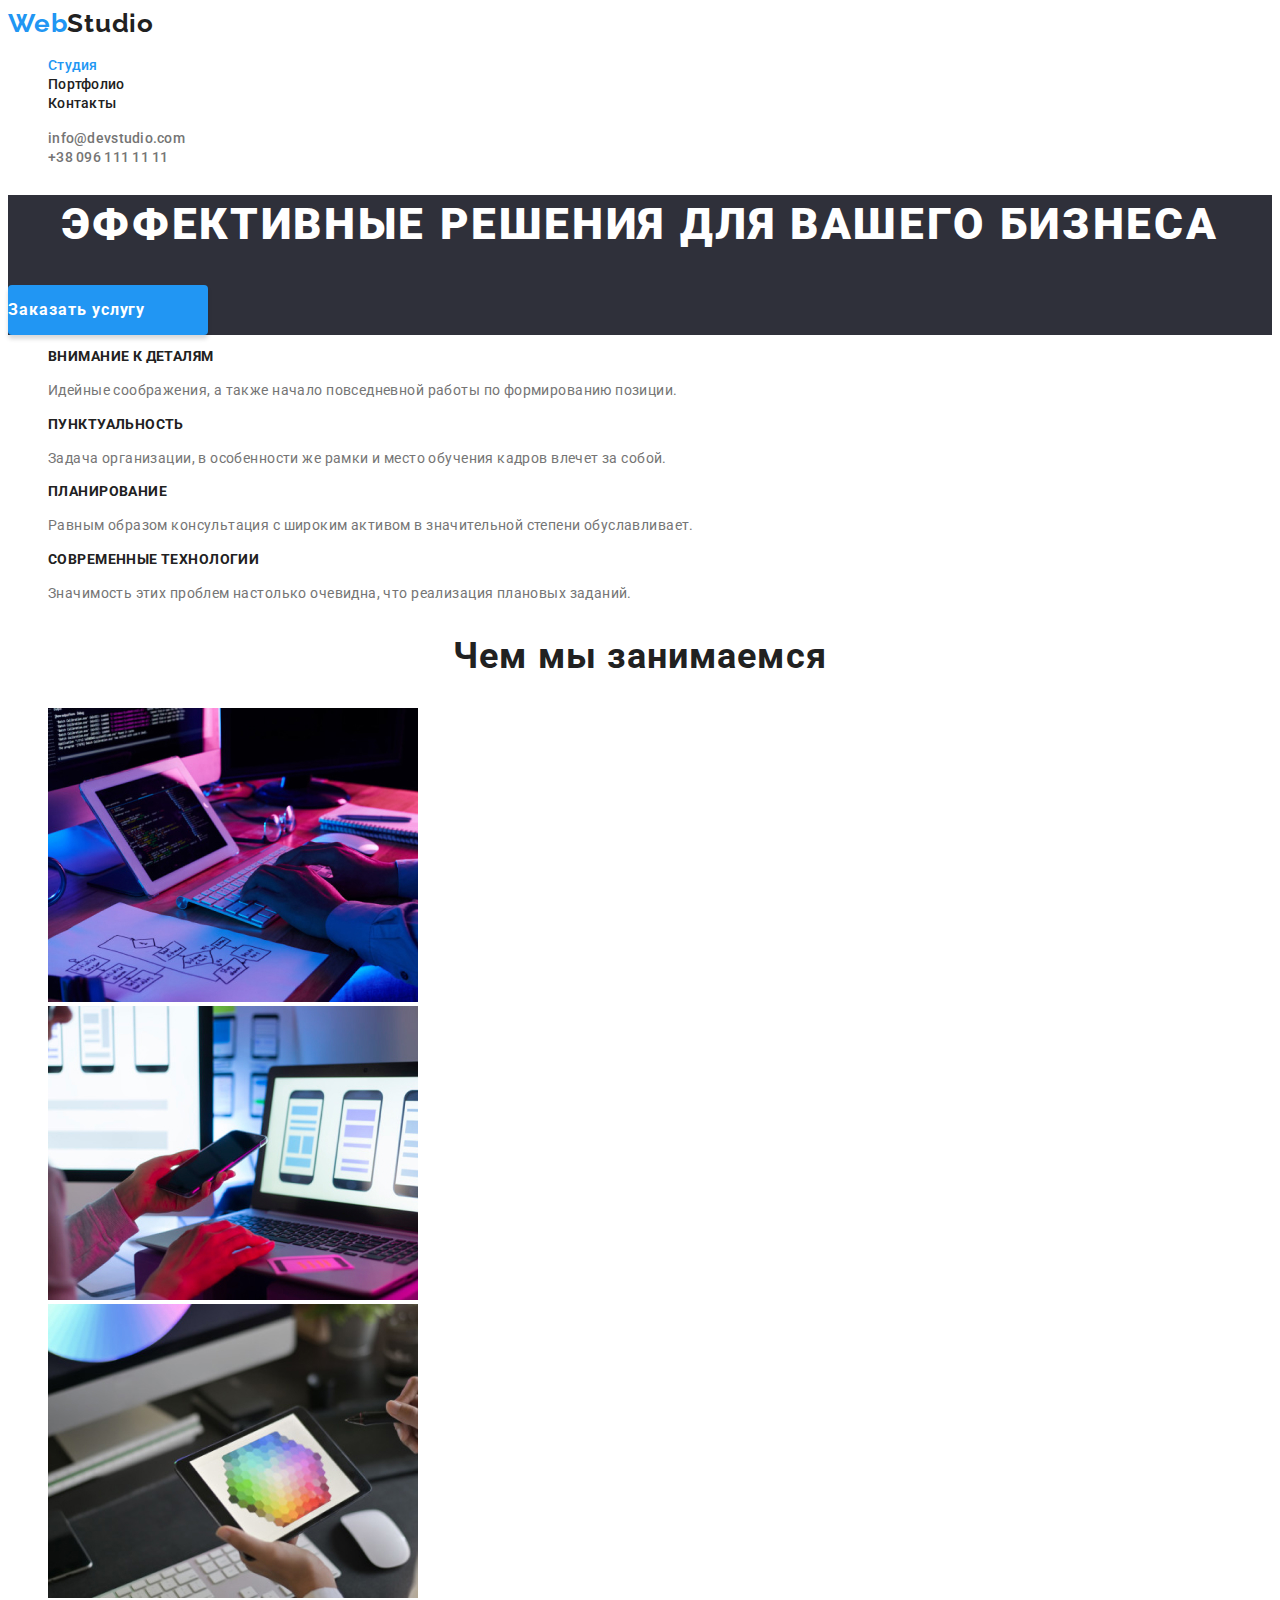
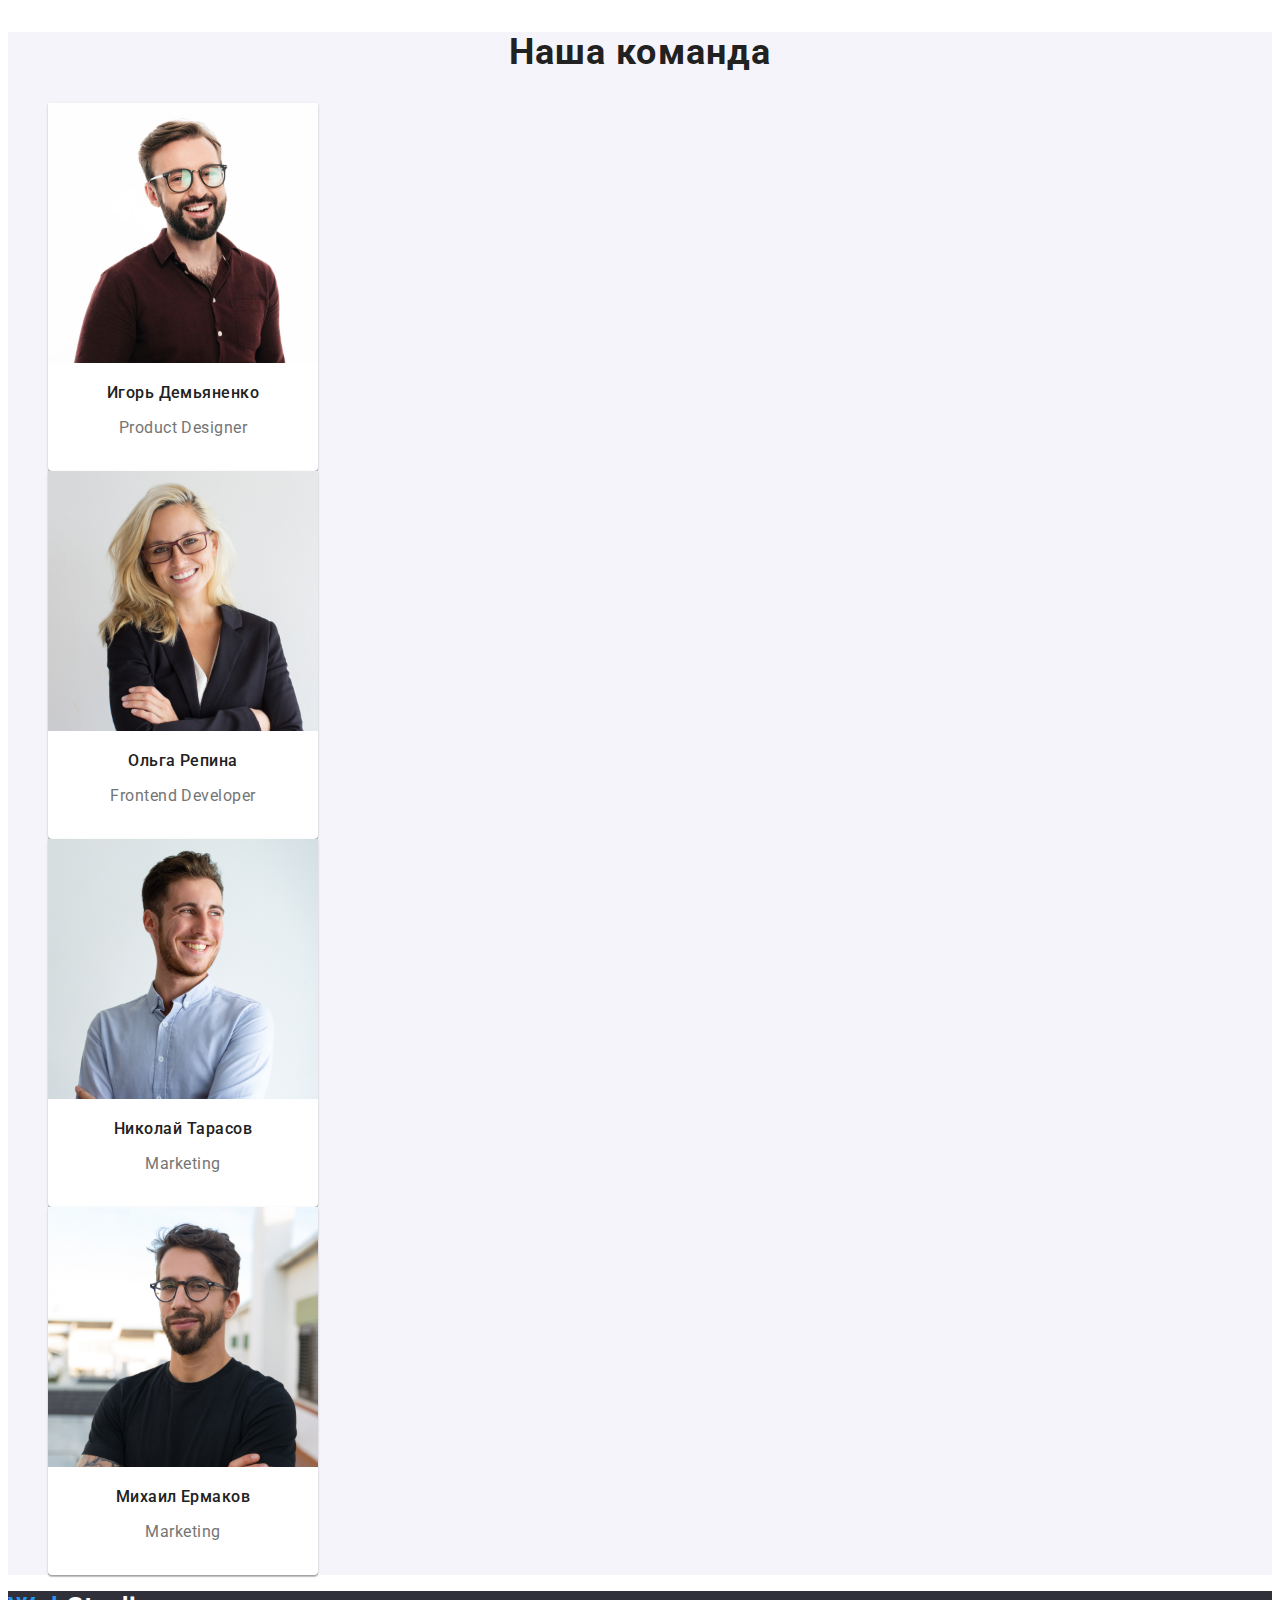
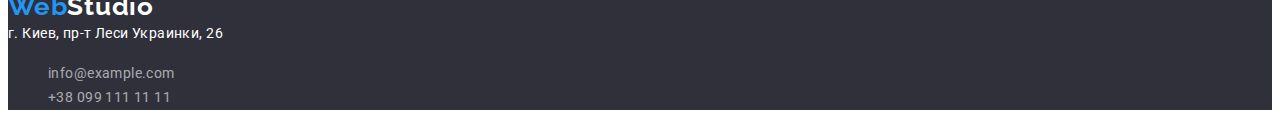
<file: index.html>
<!DOCTYPE html>
<html lang="en">

<head>
  <meta charset="UTF-8">
  <meta name="viewport" content="width=device-width, initial-scale=1.0">
  
  <link rel="preconnect" href="https://fonts.gstatic.com">
  <link href="https://fonts.googleapis.com/css2?family=Raleway:wght@700&family=Roboto:wght@400;500;700;900&display=swap"
    rel="stylesheet">
  
  <link rel="stylesheet" href="https://cdnjs.cloudflare.com/ajax/libs/modern-normalize/1.0.0/modern-normalize.min.css"
    integrity="sha512-ISS7cAi1PEhQ8jnbJpJZMd29NlhNj4AWYyLOSp2CE/CsHxTCu+r+t0D2yoJudVrd0/8fTVPUVDzY5Tvli75u/g=="
    crossorigin="anonymous" />
  
  <title>Главная</title>
  <link rel="stylesheet" href="./css/global.css">
  <link rel="stylesheet" href="./css/index.css">
</head>

<body>
<!-- Header -->
  <header class="main">
  <nav>
      <a class="logo-web" href="./index.html">Web<span class="logo-studio-black">Studio</span></a>
<!-- Навигация -->
      <ul>
        <li><a class="nav-menu current" href="">Студия</a></li>
        <li><a class="nav-menu" href="./Portfolio.html">Портфолио</a></li>
        <li><a class="nav-menu" href="">Контакты</a></li>
      </ul>
  </nav>
<!-- Контакты -->
      <ul>
        <li><a class="nav-contacts" href="mailto:info@devstudio.com">info@devstudio.com</a></li>
        <li><a class="nav-contacts" href="tel:+380961111111">+38 096 111 11 11</a></li>  
      </ul>
 

  </header>

<!-- Main -->
  <main>
<!-- Hero -->
    <section class="hero">
      <h1 class="hero-title" >Эффективные решения для вашего бизнеса</h1>
      <a class="hero-link" href="">Заказать услугу</a>
    </section>
  
<!-- Наши принципы -->
  <section class="tenet">
    <h2 class="visually-hidden">Наши принципы</h2>
    <ul>
      <li>
        <h2 class="tenet-title">Внимание к деталям</h2>
        <p>Идейные соображения, а также начало повседневной работы по формированию позиции.</p>
      </li>
      <li>
        <h2 class="tenet-title">Пунктуальность</h2>
        <p>Задача организации, в особенности же рамки и место обучения кадров влечет за собой.</p>
      </li>
      <li>
        <h2 class="tenet-title">Планирование</h2>
        <p>Равным образом консультация с широким активом в значительной степени обуславливает.</p>
      </li>
      <li>
        <h2 class="tenet-title">Современные технологии</h2>
        <p>Значимость этих проблем настолько очевидна, что реализация плановых заданий.</p>
      </li>
  </ul>
</section>

<!-- Чем мы занимаемся -->
<section>
    <h2 class="activities-title">Чем мы занимаемся</h2>
    <ul>
      <li><img src="./images/3-1.jpg" alt="" width="370"></li>
      <li><img src="./images/3-2.jpg" alt="" width="370"></li>
      <li><img src="./images/3-3.jpg" alt="" width="370"></li>
    </ul>
    
  </section>

  <!-- Команда -->
  <section class="team">
      <h2 class="team-title">Наша команда</h2>
      <ul>
        <li class="team-unit">
              <img src="./images/4-1.jpg" alt="фото Игорь Демьяненко" width="270">  
                <h3 class="team-member">Игорь Демьяненко</h3> 
                <p class="team-position">Product Designer</p>
        </li>
        <li class="team-unit">
            <img src="./images/4-2.jpg" alt="фото Ольга Репина" width="270">
              <h3 class="team-member">Ольга Репина</h3>
              <p class="team-position">Frontend Developer</p>
        </li>
        <li class="team-unit">
            <img src="./images/4-3.jpg" alt="фото Николай Тарасов" width="270">
              <h3 class="team-member">Николай Тарасов</h3>
              <p class="team-position">Marketing</p>
        </li>

        <li class="team-unit">
            <img src="./images/4-4.jpg" alt="фото Михаил Ермаков" width="270">
              <h3 class="team-member">Михаил Ермаков</h3>
              <p class="team-position">Marketing</p>
        </li>
      </ul>
  </section>
</main>

   <!-- Футер -->
  <footer class="footer-main">
    <a class="logo-web" href="./index.html">Web<span class="logo-studio-white">Studio</span></a>
    <address>
      <span class="footer-address">г. Киев, пр-т Леси Украинки, 26</span> 
      <ul> 
        <li><a class="footer-mail" href="mailto:info@devstudio.com">info@example.com</a></li>
        <li><a class="footer-phone" href="tel:+380961111111">+38 099 111 11 11</a></li>
      </ul>
    </address>
  </footer>

</body>

</html>
</file>
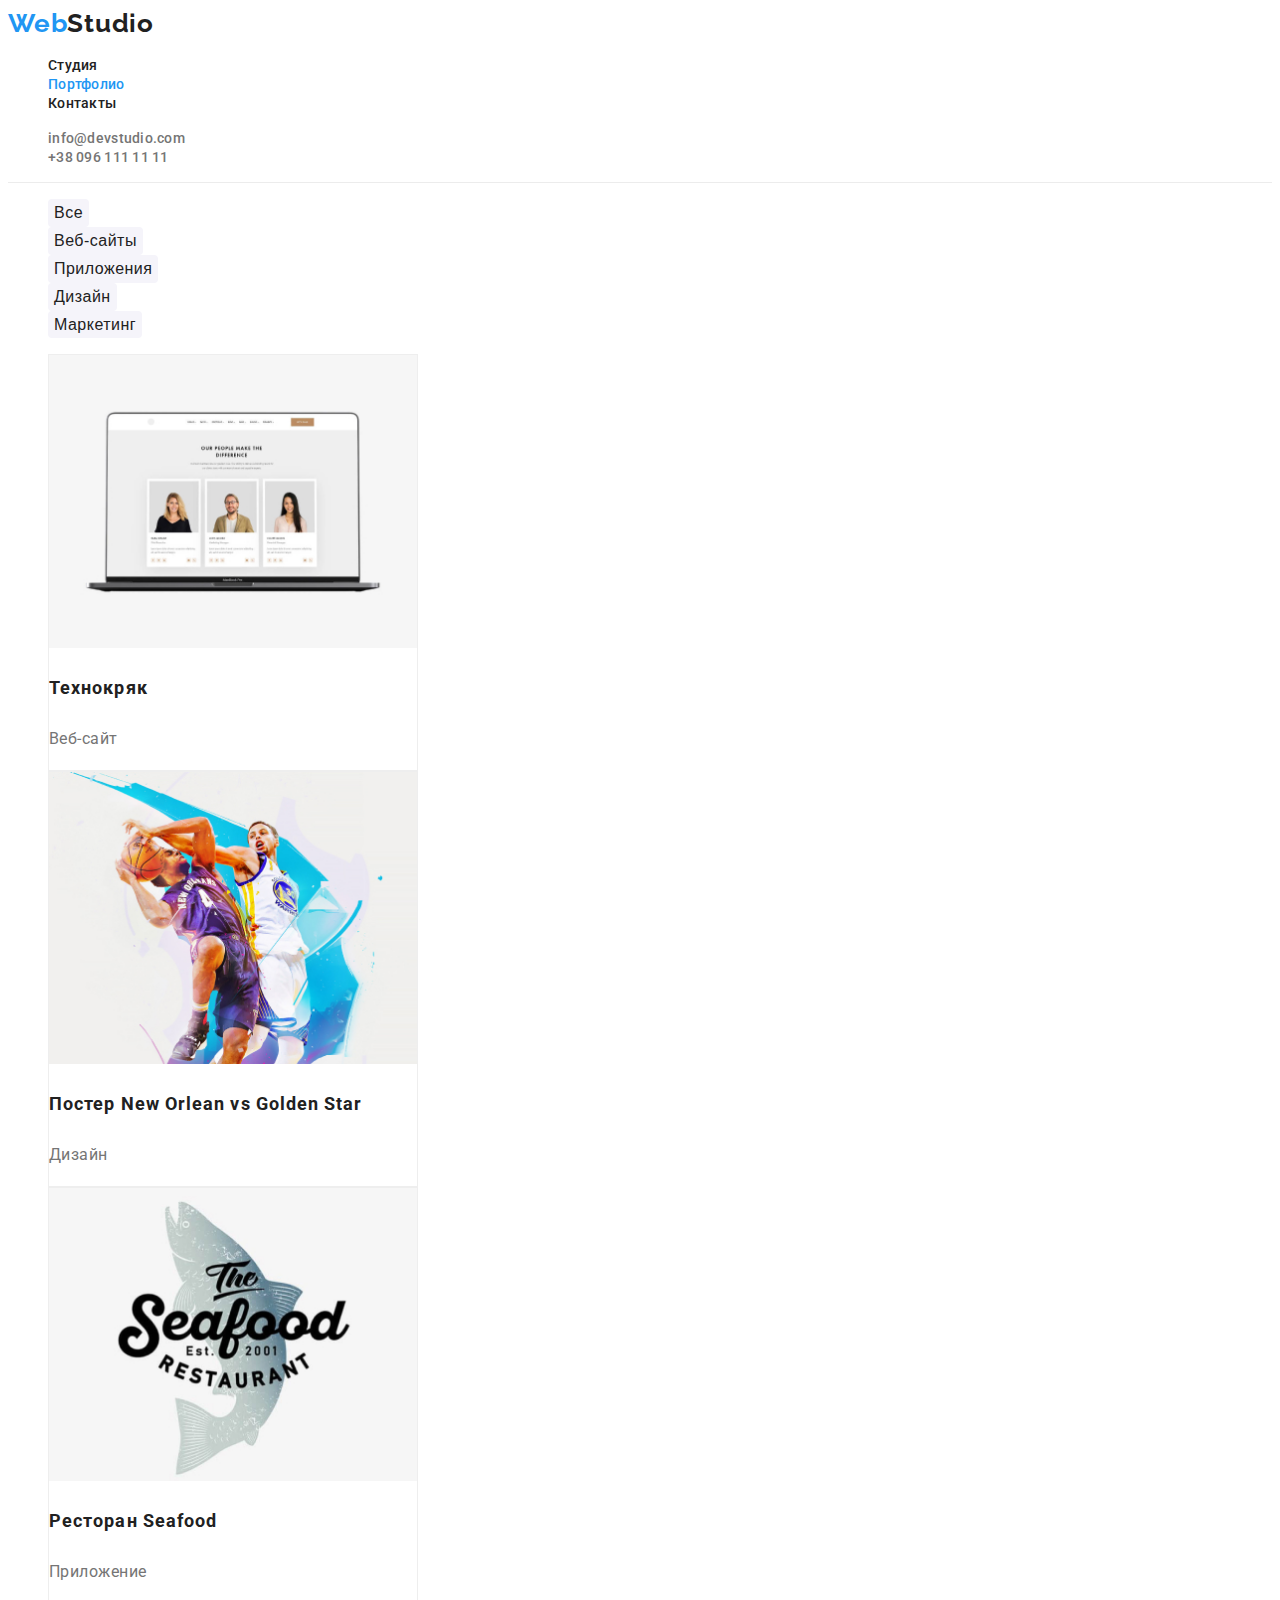
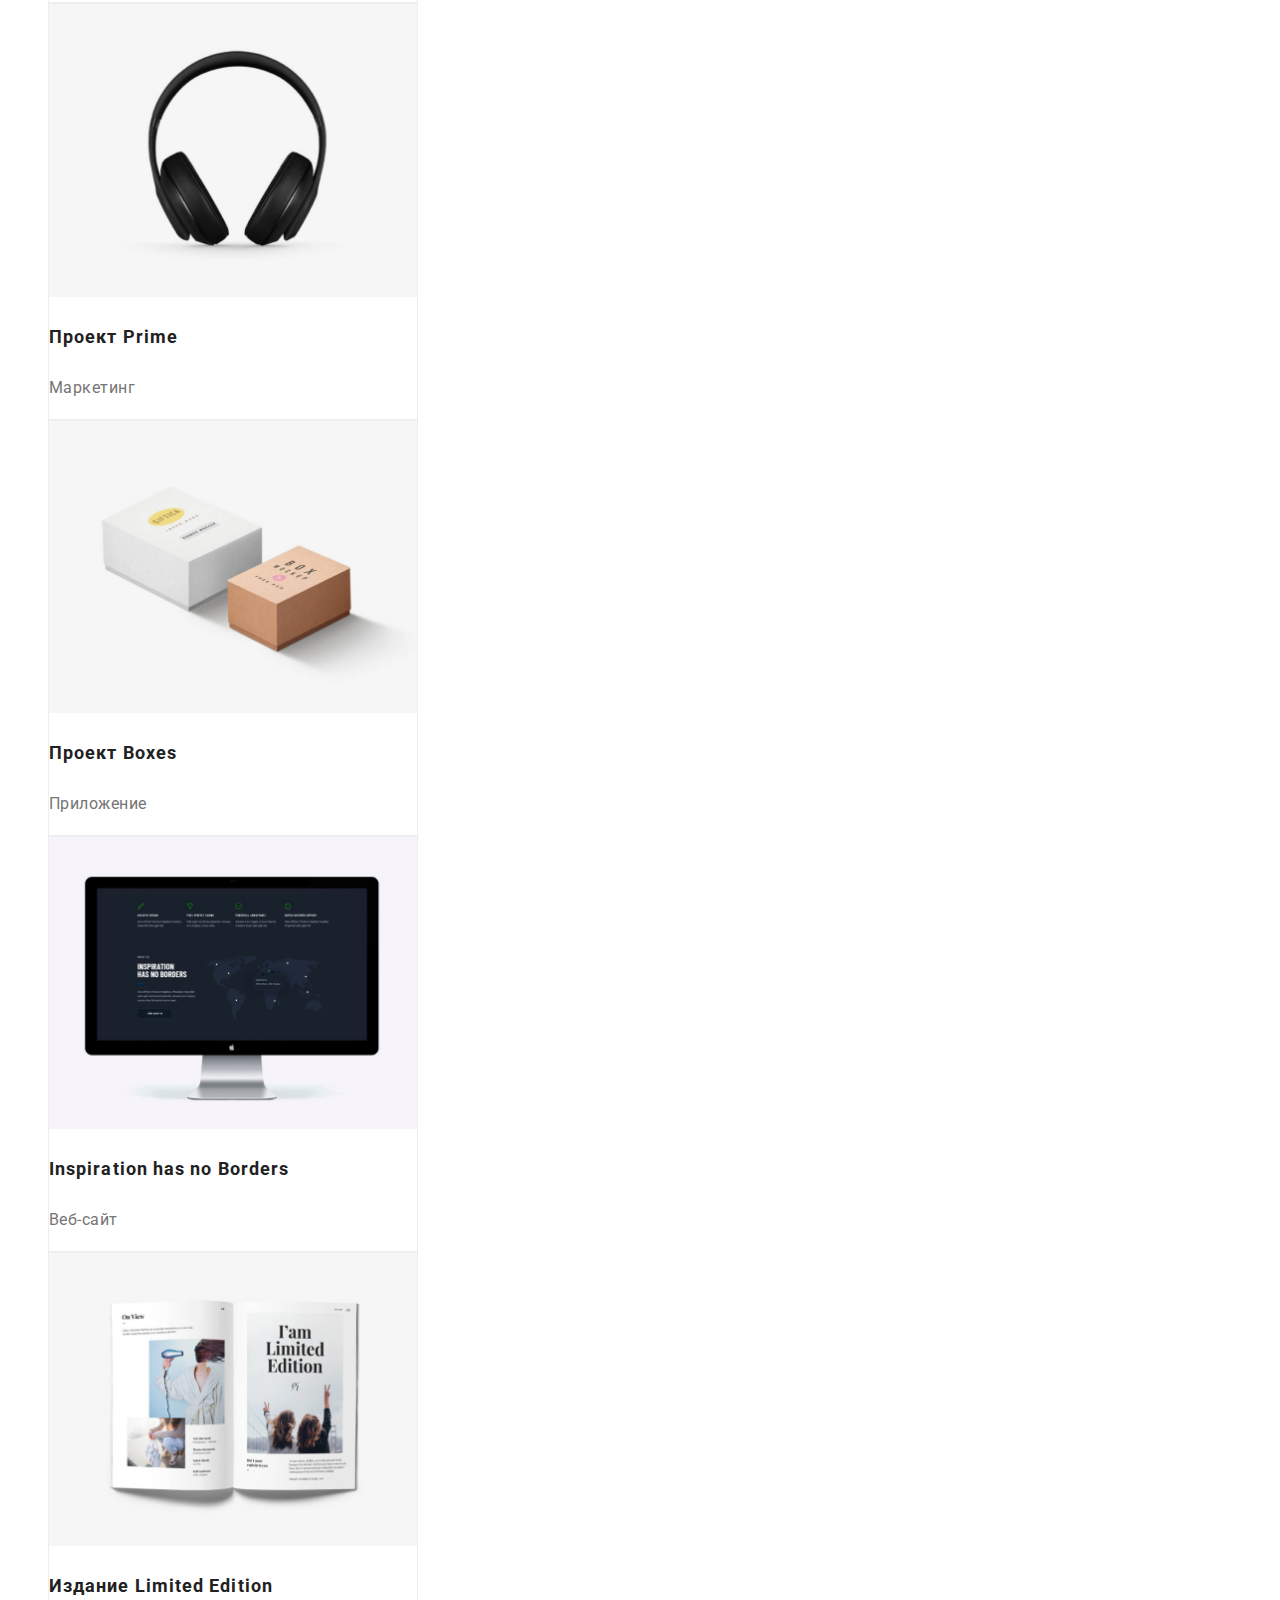
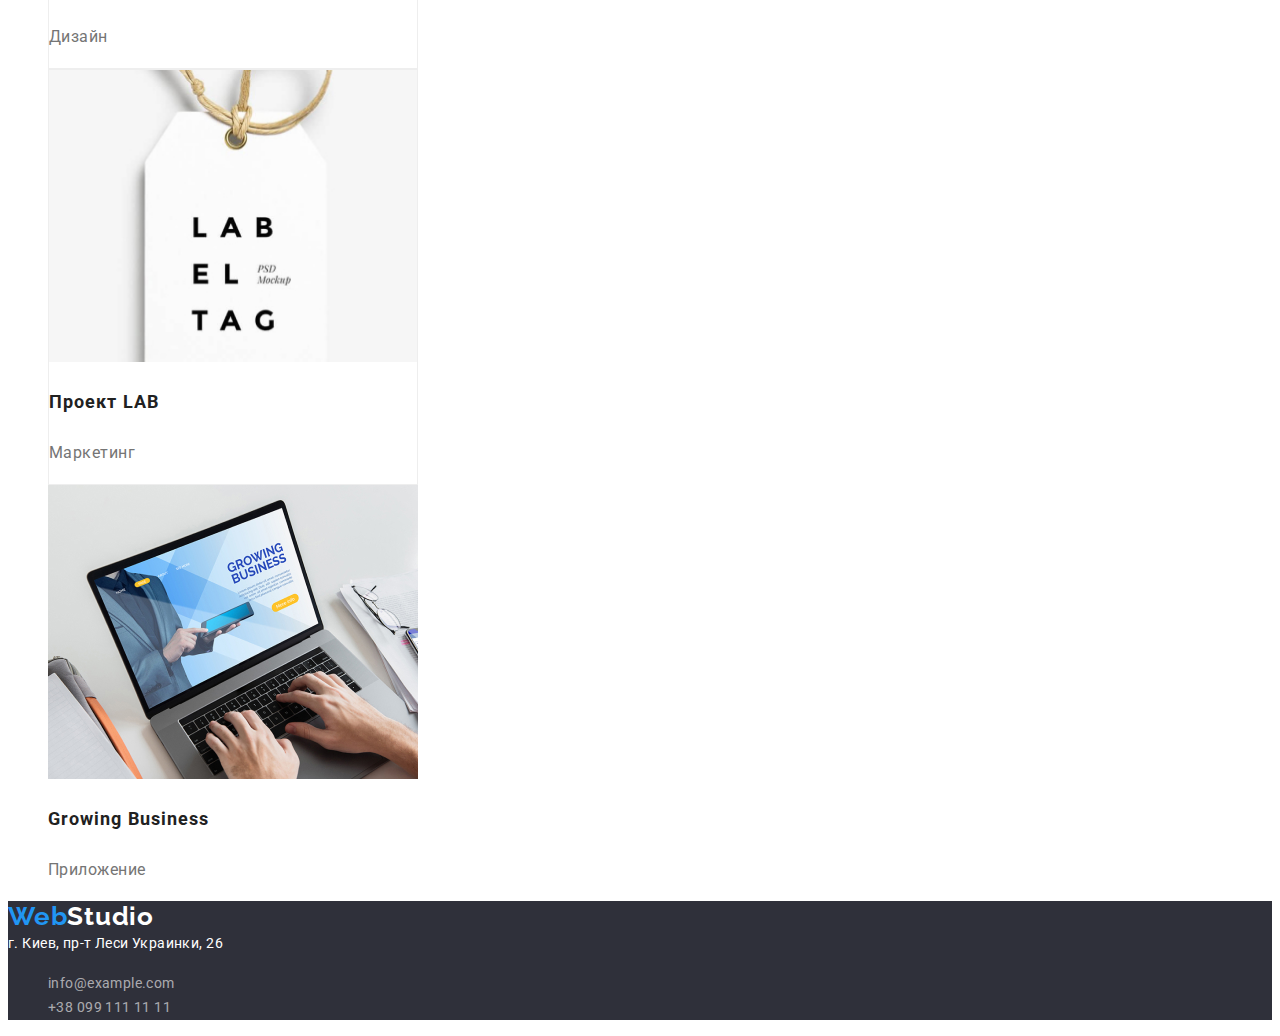
<file: Portfolio.html>
<!DOCTYPE html>
<html lang="en">
<head>
  <meta charset="UTF-8">
  <meta name="viewport" content="width=device-width, initial-scale=1.0">
  
  <link rel="preconnect" href="https://fonts.gstatic.com">
  <link href="https://fonts.googleapis.com/css2?family=Raleway:wght@700&family=Roboto:wght@400;500;700;900&display=swap"
    rel="stylesheet">
 
  <link rel="stylesheet" href="https://cdnjs.cloudflare.com/ajax/libs/modern-normalize/1.0.0/modern-normalize.min.css"
    integrity="sha512-ISS7cAi1PEhQ8jnbJpJZMd29NlhNj4AWYyLOSp2CE/CsHxTCu+r+t0D2yoJudVrd0/8fTVPUVDzY5Tvli75u/g=="
    crossorigin="anonymous" />
 
  <title>Портфолио</title>
  <link rel="stylesheet" href="./css/global.css">
  <link rel="stylesheet" href="./css/portfolio.css">
</head>

<body>

<!-- Header -->
<header class="header-section">
  <nav>

    <!-- Логотип -->
    <a class="logo-web" href="./index.html">Web<span class="logo-studio-black">Studio</span></a>
    
    <!-- Навигация -->
    <ul>
      <li><a class="nav-menu" href="./index.html">Студия</a></li>
      <li><a class="nav-menu current" href="">Портфолио</a></li>
      <li><a class="nav-menu" href="">Контакты</a></li>
    </ul>
  </nav>

  <!-- Контакты -->
  <ul>
    <li><a class="nav-contacts" href="mailto:info@devstudio.com">info@devstudio.com</a></li>
    <li><a class="nav-contacts" href="tel:+380961111111">+38 096 111 11 11</a></li>
  </ul>
</header>
  
<!-- Main -->
<main>

  <!--Кнопки фильтры-->
<section> 
  <h2 class="visually-hidden">Список кнопок-фильтров</h2>
    <ul>
      <li><button class="button">Все</button></li>
      <li><button class="button">Веб-сайты</button></li>
      <li><button class="button">Приложения</button></li>
      <li><button class="button">Дизайн</button></li>
      <li><button class="button">Маркетинг</button></li>
    </ul>

<!-- portfolio -->
  <h2 class="visually-hidden">Наше потфолио</h2>
    <ul>
      <!-- проэкт 1 -->
      <li class="project-list">
        <img src="./images/Texnokryk.jpg" alt="Технокряк" width="370">
        <h3 class="project-title">Технокряк</h3>
        <p class="project-type">Веб-сайт</p>
      </li>

      <!-- проэкт 2 -->
      <li class="project-list">
        <img src="./images/New-Orlean-vs-Golden-Star.jpg" alt="Постер New Orlean vs Golden Star" width="370">
        <h3 class="project-title">Постер New Orlean vs Golden Star</h3>
        <p class="project-type">Дизайн</p>
      </li>

      <!-- проэкт 3 -->
      <li class="project-list">
        <img src="./images/Seafood.jpg" alt="Ресторан Seafood" width="370">
        <h3 class="project-title">Ресторан Seafood</h3>
        <p class="project-type">Приложение</p>
      </li>

      <!-- проэкт 4 -->
      <li class="project-list">
        <img src="./images/prime.jpg" alt="Проект Prime" width="370">
        <h3 class="project-title">Проект Prime</h3>
        <p class="project-type">Маркетинг</p>
      </li>

      <!-- проэкт 5 -->
      <li class="project-list">
        <img src="./images/Boxes.jpg" alt="Проект Boxes" width="370">
        <h3 class="project-title">Проект Boxes</h3>
        <p class="project-type">Приложение</p>
      </li>

      <!-- проэкт 6 -->
      <li class="project-list">
        <img src="./images/Inspiration-has-no-Borders.jpg" alt="Inspiration has no Borders" width="370">
        <h3 class="project-title">Inspiration has no Borders</h3>
        <p class="project-type">Веб-сайт</p>
      </li>

      <!-- проэкт 7 -->
      <li class="project-list">
        <img src="./images/Limited-edition.jpg" alt="Издание Limited Edition" width="370">
        <h3 class="project-title">Издание Limited Edition</h3>
        <p class="project-type">Дизайн</p>
      </li>

      <!-- проэкт 8 -->
      <li class="project-list">
        <img src="./images/lab.jpg" alt="Проект LAB" width="370">
        <h3 class="project-title">Проект LAB</h3>
        <p class="project-type">Маркетинг</p>
      </li>

      <!-- проэкт 9 -->
      <li>
        <img src="./images/growin-business.jpg" alt="Growing Business" width="370">
        <h3 class="project-title">Growing Business</h3>
        <p class="project-type">Приложение</p>
      </li>
    </ul>
</section>


</main>

<!-- Футер -->
<footer class="footer-main">
  <!-- Логотип -->
  <a class="logo-web" href="./index.html">Web<span class="logo-studio-white">Studio</span></a>
  
  <!-- Адрес -->
  <address>
    <span class="footer-address">г. Киев, пр-т Леси Украинки, 26</span>
    <ul>
      <li><a class="footer-mail" href="mailto:info@devstudio.com">info@example.com</a></li>
      <li><a class="footer-phone" href="tel:+380961111111">+38 099 111 11 11</a></li>
    </ul>
  </address>
</footer>

</body>
</html>
</file>
<file: css/global.css>
:root {
  /* Цвет шрифта*/
  --gray-text-color: #757575;
  --black-text-color: #212121;
  --select-color: #2196f3;
  --white-text-color: #ffffff;
  --footer-mail-phone: rgba(255, 255, 255, 0.6);
  /* Цвет фона, кнопок ... */
  --header-border-line: #ececec;
  --background-hero-footer: #2f303a;
  --background-team: #f5f4fa;
  --background-button: #f5f4fa;
  --background-project-list: #ffffff;
  --border-project-list: #eeeeee;
}

body {
  font-family: 'Roboto', sans-serif;
  font-style: normal;
}

img {
  max-width: 100%;
  height: auto;
}

ul {
  list-style: none;
}

a {
  text-decoration: none;
}

.visually-hidden {
  position: absolute;
  width: 1px;
  height: 1px;
  margin: -1px;
  border: 0;
  padding: 0;

  white-space: nowrap;
  clip-path: inset(100%);
  clip: rect(0 0 0 0);
  overflow: hidden;
}

.logo-web,
.logo-studio-black {
  font-family: 'Raleway', sans-serif;
}

.logo-web {
  font-weight: bold;
  font-size: 26px;
  line-height: 1.19;
  letter-spacing: 0.03em;
  color: var(--select-color);
}

.logo-studio-black {
  font-weight: bold;
  font-size: 26px;
  line-height: 1.19;
  letter-spacing: 0.03em;
  color: var(--black-text-color);
}

.nav-menu {
  font-weight: 500;
  font-size: 14px;
  line-height: 1.14;
  letter-spacing: 0.02em;
  color: var(--black-text-color);
}

.nav-menu:hover,
.nav-menu:focus,
.nav-contacts:hover,
.nav-contacts:focus {
  color: var(--select-color);
}

.nav-contacts {
  font-weight: 500;
  font-size: 14px;
  line-height: 1.14;
  letter-spacing: 0.02em;
  color: var(--gray-text-color);
}

.footer-main {
  background: var(--background-hero-footer);
}

.footer-address {
  font-style: normal;
  font-weight: normal;
  font-size: 14px;
  line-height: 1.71;
  letter-spacing: 0.03em;
  color: var(--white-text-color);
}

/* Стили  */
.footer-mail,
.footer-phone {
  font-weight: normal;
  font-style: normal;
  font-size: 14px;
  line-height: 1.71;
  letter-spacing: 0.03em;
  color: var(--footer-mail-phone);
}
</file>
<file: css/index.css>
.nav-menu.current {
  color: var(--select-color);
}

.logo-studio-white {
  color: var(--white-text-color);
}

.hero {
  background-color: var(--background-hero-footer);
}

.hero-title {
  font-weight: 900;
  font-size: 44px;
  line-height: 1.36;
  text-align: center;
  letter-spacing: 0.06em;
  text-transform: uppercase;
  color: var(--white-text-color);
}

.hero-link {
  width: 200px;
  height: 50px;
  font-weight: bold;
  font-size: 16px;
  line-height: 1.87;
  display: flex;
  align-items: center;
  text-align: center;
  letter-spacing: 0.06em;
  color: var(--white-text-color);
  background-color: var(--select-color);
  box-shadow: 0px 4px 4px rgba(0, 0, 0, 0.15);
  border-radius: 4px;
}

.tenet {
  font-weight: normal;
  font-size: 14px;
  line-height: 1.71;
  letter-spacing: 0.03em;
  color: var(--gray-text-color);
}

.tenet-title {
  font-weight: bold;
  font-size: 14px;
  line-height: 1.14;
  letter-spacing: 0.03em;
  text-transform: uppercase;
  color: var(--black-text-color);
}

.tenet-description {
  font-weight: normal;
  font-size: 14px;
  line-height: 1.71;
  letter-spacing: 0.03em;
}

.activities-title,
.team-title {
  font-weight: bold;
  font-size: 36px;
  line-height: 1.16;
  text-align: center;
  letter-spacing: 0.03em;
  color: var(--black-text-color);
}

.team {
  background-color: var(--background-team);
}

.team-unit {
  width: 270px;
  height: 368px;
  background: var(--background-project-list);
  box-shadow: 0px 1px 3px rgba(0, 0, 0, 0.12), 0px 1px 1px rgba(0, 0, 0, 0.14),
    0px 2px 1px rgba(0, 0, 0, 0.2);
  border-radius: 0px 0px 4px 4px;
}

.team-member {
  font-weight: 500;
  font-size: 16px;
  line-height: 1.19;
  text-align: center;
  letter-spacing: 0.03em;
  color: var(--black-text-color);
}

.team-position {
  font-weight: normal;
  font-size: 16px;
  line-height: 1.19;
  text-align: center;
  letter-spacing: 0.03em;
  color: var(--gray-text-color);
}
</file>
<file: css/portfolio.css>
.header-section {
  border-bottom: 1px solid var(--header-border-line);
}

.logo-studio-white {
  color: var(--white-text-color);
}

.nav-menu.current {
  color: var(--select-color);
}

.project-list {
  background: var(background-project-list);
  border: 1px solid var(--border-project-list);
  width: 370px;
  box-sizing: border-box;
}

.project-title {
  font-weight: bold;
  font-size: 18px;
  line-height: 2;
  letter-spacing: 0.06em;
  color: var(--black-text-color);
}

.project-type {
  font-weight: normal;
  font-size: 16px;
  line-height: 1.87;
  letter-spacing: 0.03em;
  color: var(--gray-text-color);
}

.button {
  background: var(--background-button);
  border-radius: 4px;
  border: none;
  font-weight: 500;
  font-size: 16px;
  line-height: 1.62;
  text-align: center;
  letter-spacing: 0.03em;
  color: var(--black-text-color);
}

.button:hover,
.button:focus {
  background: var(--select-color);
  color: var(--white-text-color);
  border: none;
  box-shadow: 0px 3px 1px rgba(0, 0, 0, 0.1), 0px 1px 2px rgba(0, 0, 0, 0.08),
    0px 2px 2px rgba(0, 0, 0, 0.12);
}
</file>
